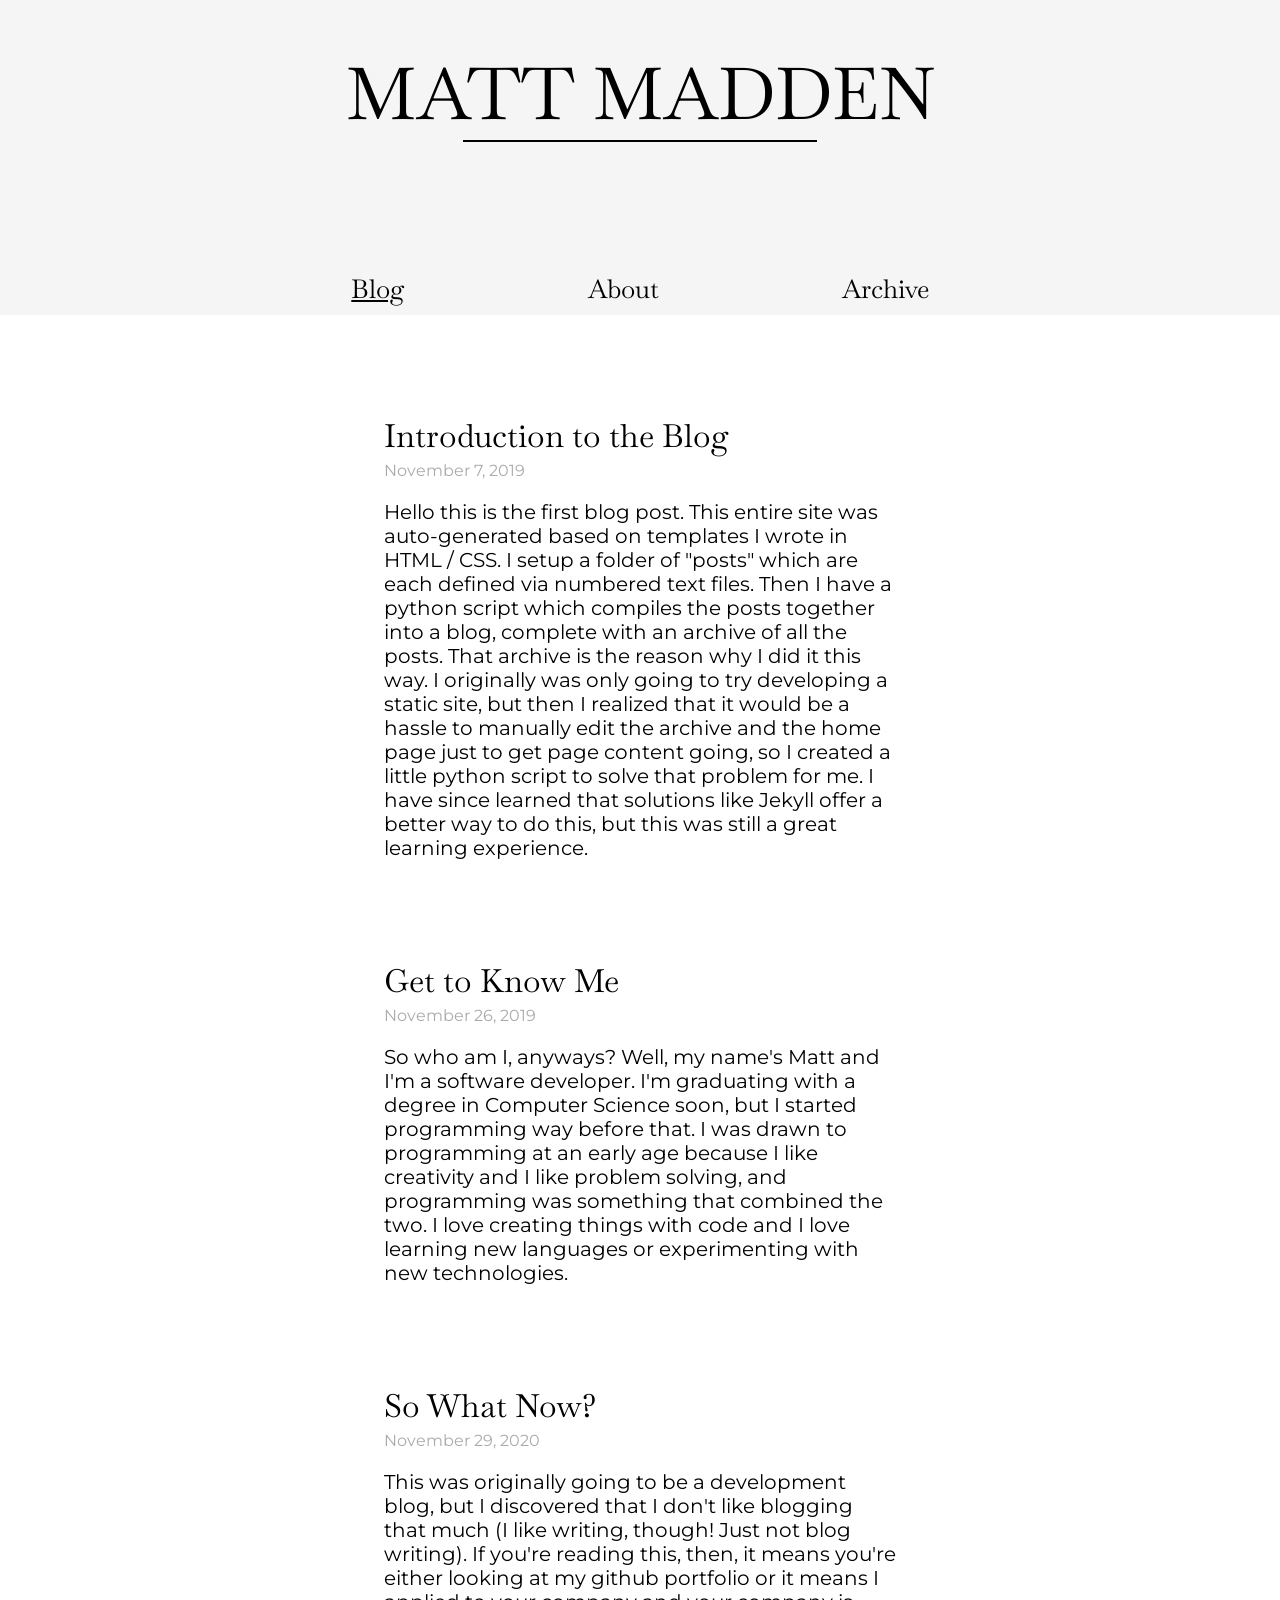
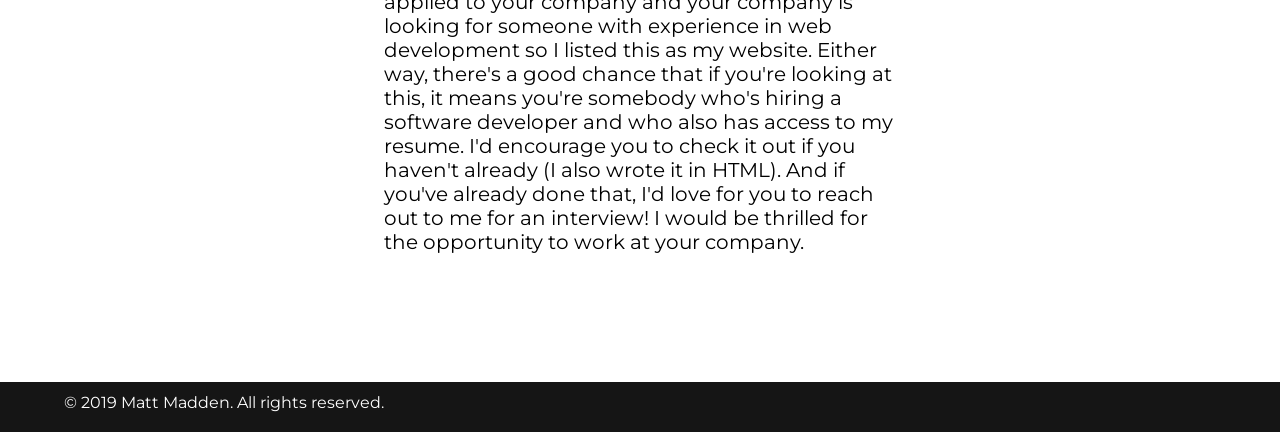
<file: index.html>
<!DOCTYPE html>
<html>
    <head>
        <meta charset="UTF-8">
        <title>Matt Madden</title>
        <link href="https://fonts.googleapis.com/css?family=Baskervville|Montserrat&display=swap" rel="stylesheet">
        <link rel="stylesheet" href="css/style.css">
    </head>
    <body>
        <div id="wrapper">
            <div id="landing" class="offwhite">
                <div id="title-wrapper">
                    <p id="title">MATT MADDEN</p>
                    <div id="title-line"></div>
                </div>
                <div id="nav" class="offwhite">
                    <div id="navlink-wrapper">
                        <p class="link"><a class="link-a current" href="index.html">Blog</a></p>
                        <p class="link"><a class="link-a" href="about.html">About</a></p>
                        <p class="link"><a class="link-a" href="archive.html">Archive</a></p>
                    </div>
                </div>
            </div>
			<div class="post white">
				<p class="text headline">Introduction to the Blog</p>
				<p class="text date">November 7, 2019</p>
				<p class="text content">Hello this is the first blog post. This entire site was auto-generated based on templates I wrote in HTML / CSS.
							I setup a folder of "posts" which are each defined via numbered text files. Then I have a python script which compiles
							the posts together into a blog, complete with an archive of all the posts. That archive is the reason why I did it this way.
							I originally was only going to try developing a static site, but then I realized that it would be a hassle to manually
							edit the archive and the home page just to get page content going, so I created a little python script to solve that problem
							for me. I have since learned that solutions like Jekyll offer a better way to do this, but this was still a great learning
							experience.</p>
			</div>
			<div class="post white">
				<p class="text headline">Get to Know Me</p>
				<p class="text date">November 26, 2019</p>
				<p class="text content">So who am I, anyways? Well, my name's Matt and I'm a software developer. I'm graduating with a degree in Computer Science soon,
							but I started programming way before that. I was drawn to programming at an early age because I like creativity and I like problem
							solving, and programming was something that combined the two. I love creating things with code and I love learning new languages or
							experimenting with new technologies.</p>
			</div>
			<div class="post white">
				<p class="text headline">So What Now?</p>
				<p class="text date">November 29, 2020</p>
				<p class="text content">This was originally going to be a development blog, but I discovered that I don't like blogging that much (I like writing, though! Just not blog writing).
							If you're reading this, then, it means you're either looking at my github portfolio or it means I applied to your company and your company is looking for
							someone with experience in web development so I listed this as my website. Either way, there's a good chance that if you're looking at this, it means you're
							somebody who's hiring a software developer and who also has access to my resume. I'd encourage you to check it out if you haven't already (I also wrote it in HTML).
							And if you've already done that, I'd love for you to reach out to me for an interview! I would be thrilled for the opportunity to work at your company.</p>
			</div>
            <div id="extra-padding"></div>
        </div>
        <div id="footer">
            <p id="copyright">&copy 2019 Matt Madden. All rights reserved.</p>
        </div>
    </body>
</html>
</file>
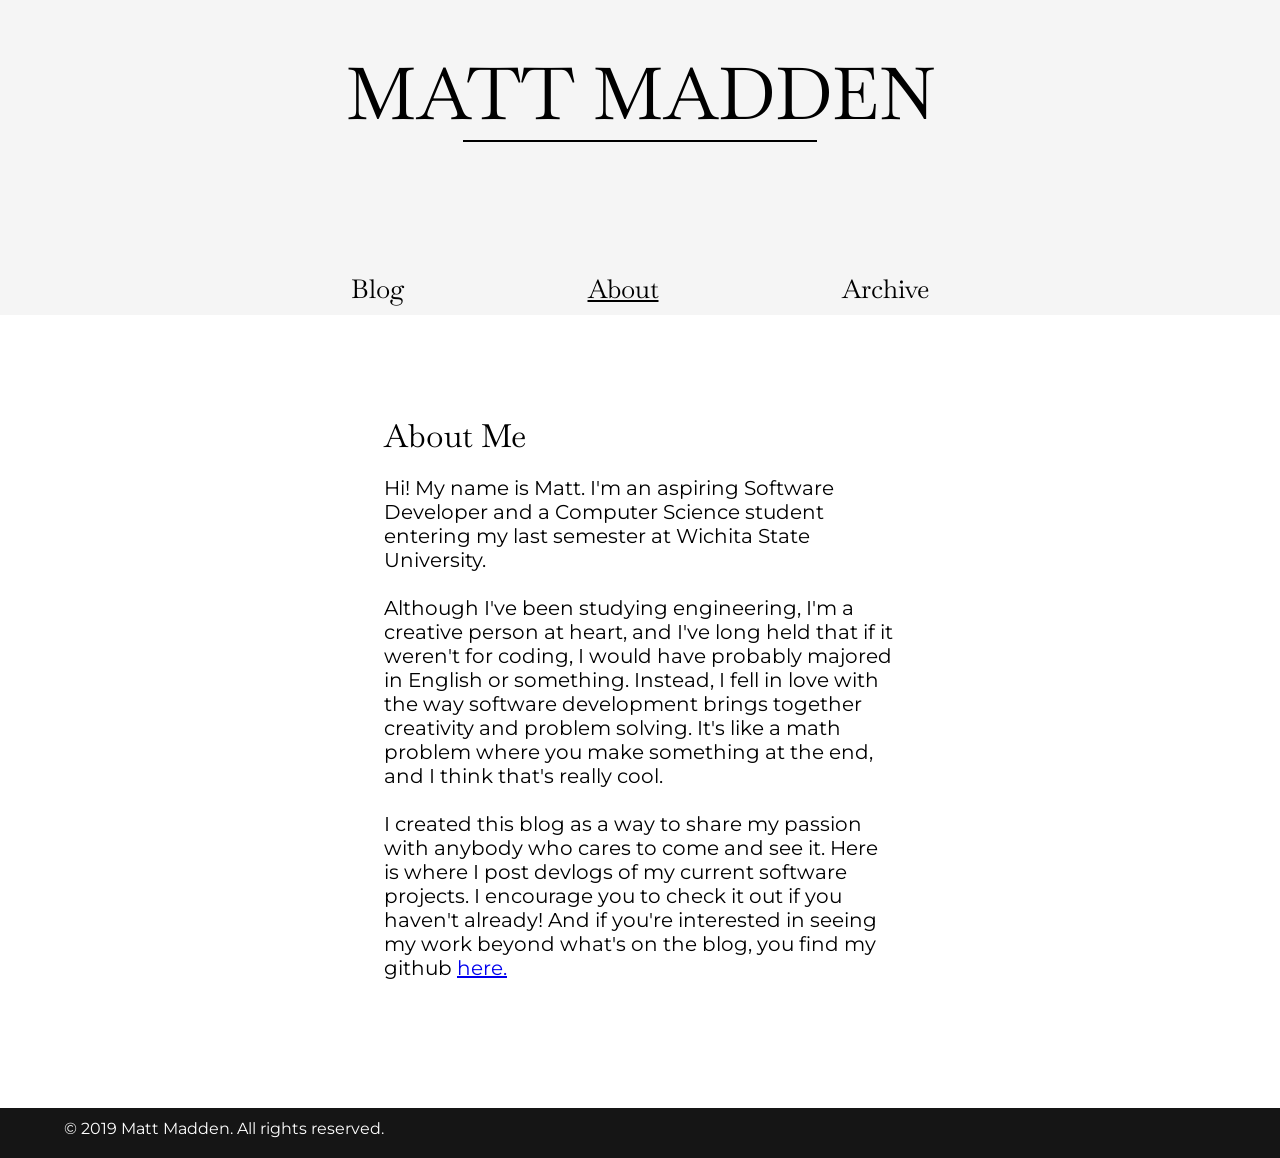
<file: about.html>
<!DOCTYPE html>
<html>
    <head>
        <meta charset="UTF-8">
        <title>Matt Madden</title>
        <link href="https://fonts.googleapis.com/css?family=Baskervville|Montserrat&display=swap" rel="stylesheet">
        <link rel="stylesheet" href="css/style.css">
    </head>
    <body>
        <div id="wrapper">
            <div id="landing" class="offwhite">
                <div id="title-wrapper">
                    <p id="title">MATT MADDEN</p>
                    <div id="title-line"></div>
                </div>
                <div id="nav" class="offwhite">
                    <div id="navlink-wrapper">
                        <p class="link"><a class="link-a" href="index.html">Blog</a></p>
                        <p class="link"><a class="link-a current" href="about.html">About</a></p>
                        <p class="link"><a class="link-a" href="archive.html">Archive</a></p>
                    </div>
                </div>
            </div>
            <div class="post white">
                <p class="text headline">About Me</p>
                <p class="text content">Hi! My name is Matt. I'm an aspiring Software Developer
                                        and a Computer Science student entering my last semester
                                        at Wichita State University.<br><br>
                                        Although I've been studying engineering, I'm a creative
                                        person at heart, and I've long held that if it weren't
                                        for coding, I would have probably majored in English or
                                        something. Instead, I fell in love with the way software
                                        development brings together creativity and problem solving.
                                        It's like a math problem where you make something at the
                                        end, and I think that's really cool.<br><br>
                                        I created this blog as a way to share my passion with
                                        anybody who cares to come and see it. Here is where I post
                                        devlogs of my current software projects. I encourage you to
                                        check it out if you haven't already! And if you're interested
                                        in seeing my work beyond what's on the blog, you find my github
                                        <a href="https://github.com/matthewkayin">here.</a></p>
            </div>
            <div id="extra-padding"></div>
        </div>
        <div id="footer">
            <p id="copyright">&copy 2019 Matt Madden. All rights reserved.</p>
        </div>
    </body>
</html>
</file>
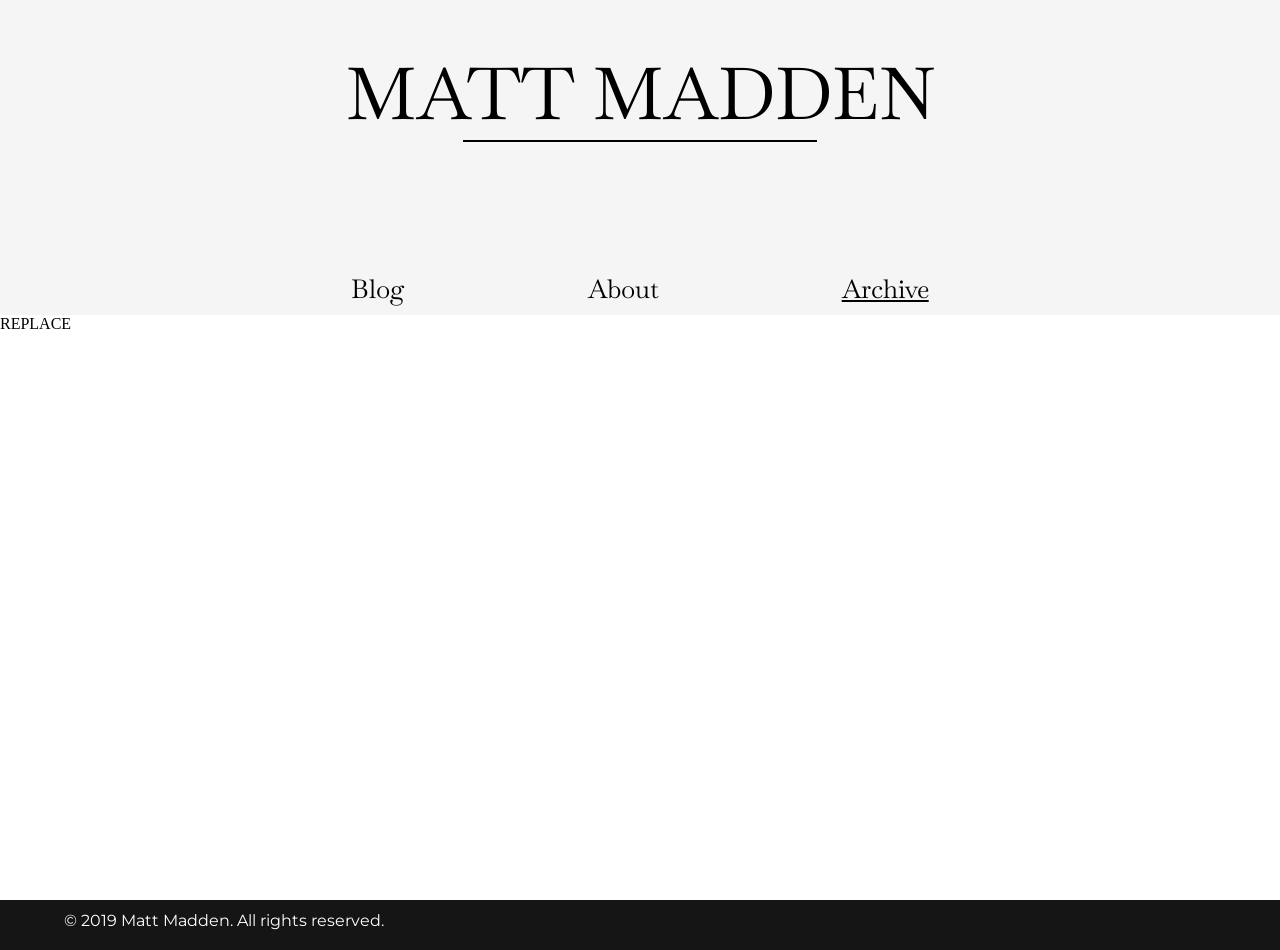
<file: archive-template.html>
<!DOCTYPE html>
<html>
    <head>
        <meta charset="UTF-8">
        <title>Matt Madden</title>
        <link href="https://fonts.googleapis.com/css?family=Baskervville|Montserrat&display=swap" rel="stylesheet">
        <link rel="stylesheet" href="css/style.css">
    </head>
    <body>
        <div id="wrapper">
            <div id="landing" class="offwhite">
                <div id="title-wrapper">
                    <p id="title">MATT MADDEN</p>
                    <div id="title-line"></div>
                </div>
                <div id="nav" class="offwhite">
                    <div id="navlink-wrapper">
                        <p class="link"><a class="link-a" href="index.html">Blog</a></p>
                        <p class="link"><a class="link-a" href="about.html">About</a></p>
                        <p class="link"><a class="link-a current" href="archive.html">Archive</a></p>
                    </div>
                </div>
            </div>
REPLACE
            <div id="extra-padding"></div>
        </div>
        <div id="footer">
            <p id="copyright">&copy 2019 Matt Madden. All rights reserved.</p>
        </div>
    </body>
</html>
</file>
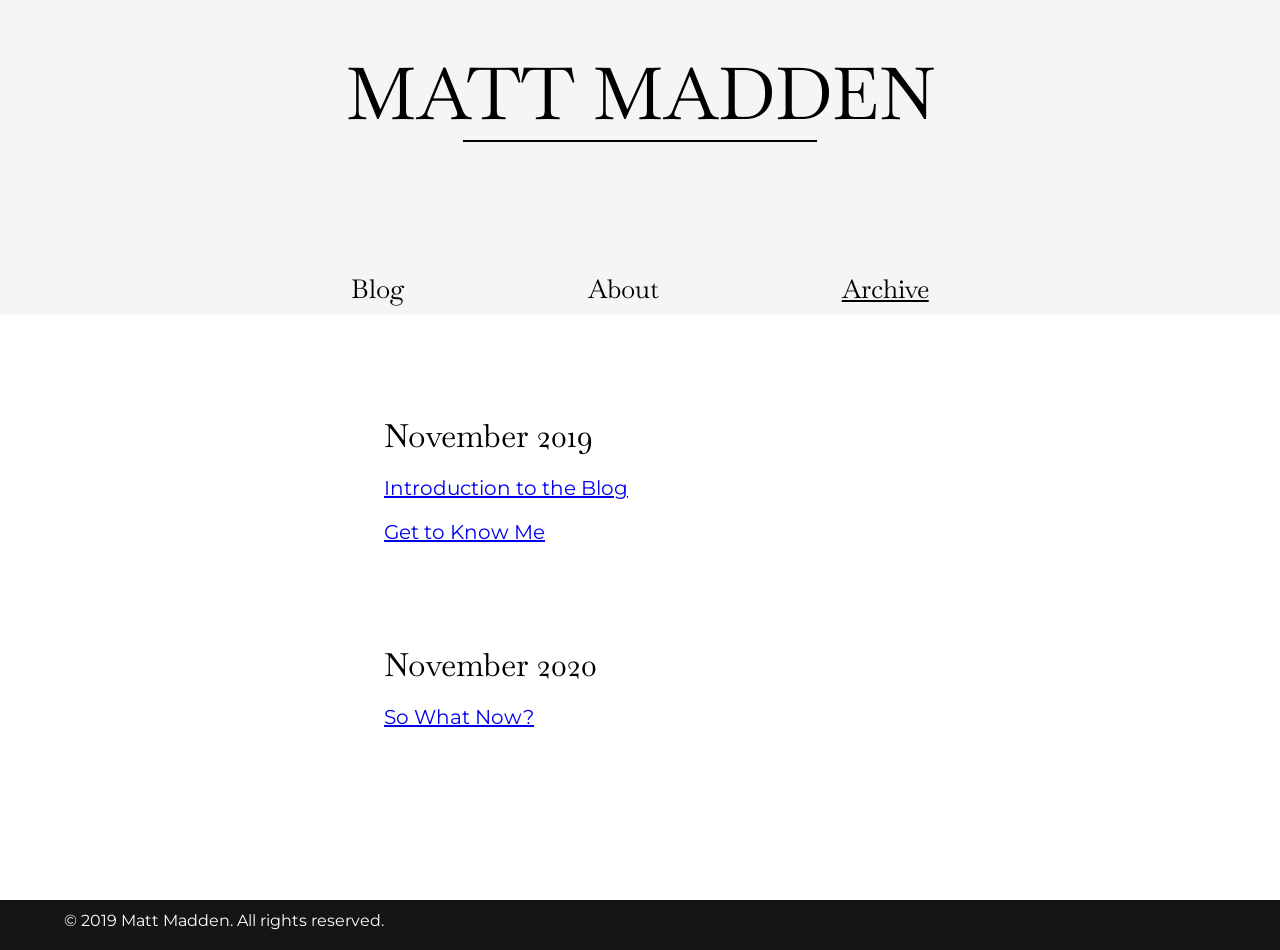
<file: archive.html>
<!DOCTYPE html>
<html>
    <head>
        <meta charset="UTF-8">
        <title>Matt Madden</title>
        <link href="https://fonts.googleapis.com/css?family=Baskervville|Montserrat&display=swap" rel="stylesheet">
        <link rel="stylesheet" href="css/style.css">
    </head>
    <body>
        <div id="wrapper">
            <div id="landing" class="offwhite">
                <div id="title-wrapper">
                    <p id="title">MATT MADDEN</p>
                    <div id="title-line"></div>
                </div>
                <div id="nav" class="offwhite">
                    <div id="navlink-wrapper">
                        <p class="link"><a class="link-a" href="index.html">Blog</a></p>
                        <p class="link"><a class="link-a" href="about.html">About</a></p>
                        <p class="link"><a class="link-a current" href="archive.html">Archive</a></p>
                    </div>
                </div>
            </div>
			<div class="post white">
				<p class="text headline">November 2019</p>
				<p class="text content"><a href="post-one.html">Introduction to the Blog</a></p>
				<p class="text content"><a href="post-two.html">Get to Know Me</a></p>
			</div>
			<div class="post white">
				<p class="text headline">November 2020</p>
				<p class="text content"><a href="post-two.html">So What Now?</a></p>
			</div>
            <div id="extra-padding"></div>
        </div>
        <div id="footer">
            <p id="copyright">&copy 2019 Matt Madden. All rights reserved.</p>
        </div>
    </body>
</html>
</file>
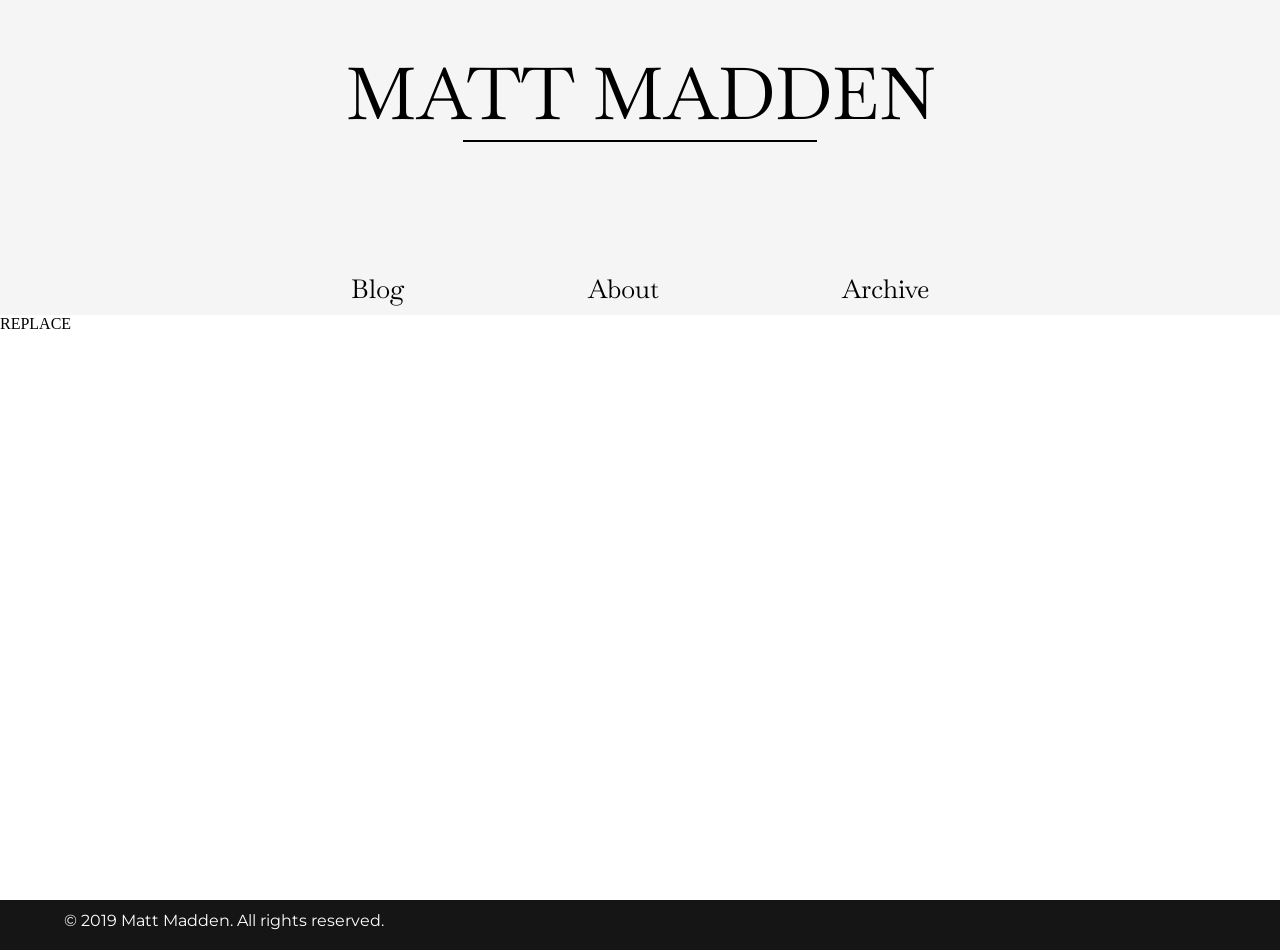
<file: article.html>
<!DOCTYPE html>
<html>
    <head>
        <meta charset="UTF-8">
        <title>Matt Madden</title>
        <link href="https://fonts.googleapis.com/css?family=Baskervville|Montserrat&display=swap" rel="stylesheet">
        <link rel="stylesheet" href="css/style.css">
    </head>
    <body>
        <div id="wrapper">
            <div id="landing" class="offwhite">
                <div id="title-wrapper">
                    <p id="title">MATT MADDEN</p>
                    <div id="title-line"></div>
                </div>
                <div id="nav" class="offwhite">
                    <div id="navlink-wrapper">
                        <p class="link"><a class="link-a" href="index.html">Blog</a></p>
                        <p class="link"><a class="link-a" href="about.html">About</a></p>
                        <p class="link"><a class="link-a" href="archive.html">Archive</a></p>
                    </div>
                </div>
            </div>
REPLACE
            <div id="extra-padding"></div>
        </div>
        <div id="footer">
            <p id="copyright">&copy 2019 Matt Madden. All rights reserved.</p>
        </div>
    </body>
</html>
</file>
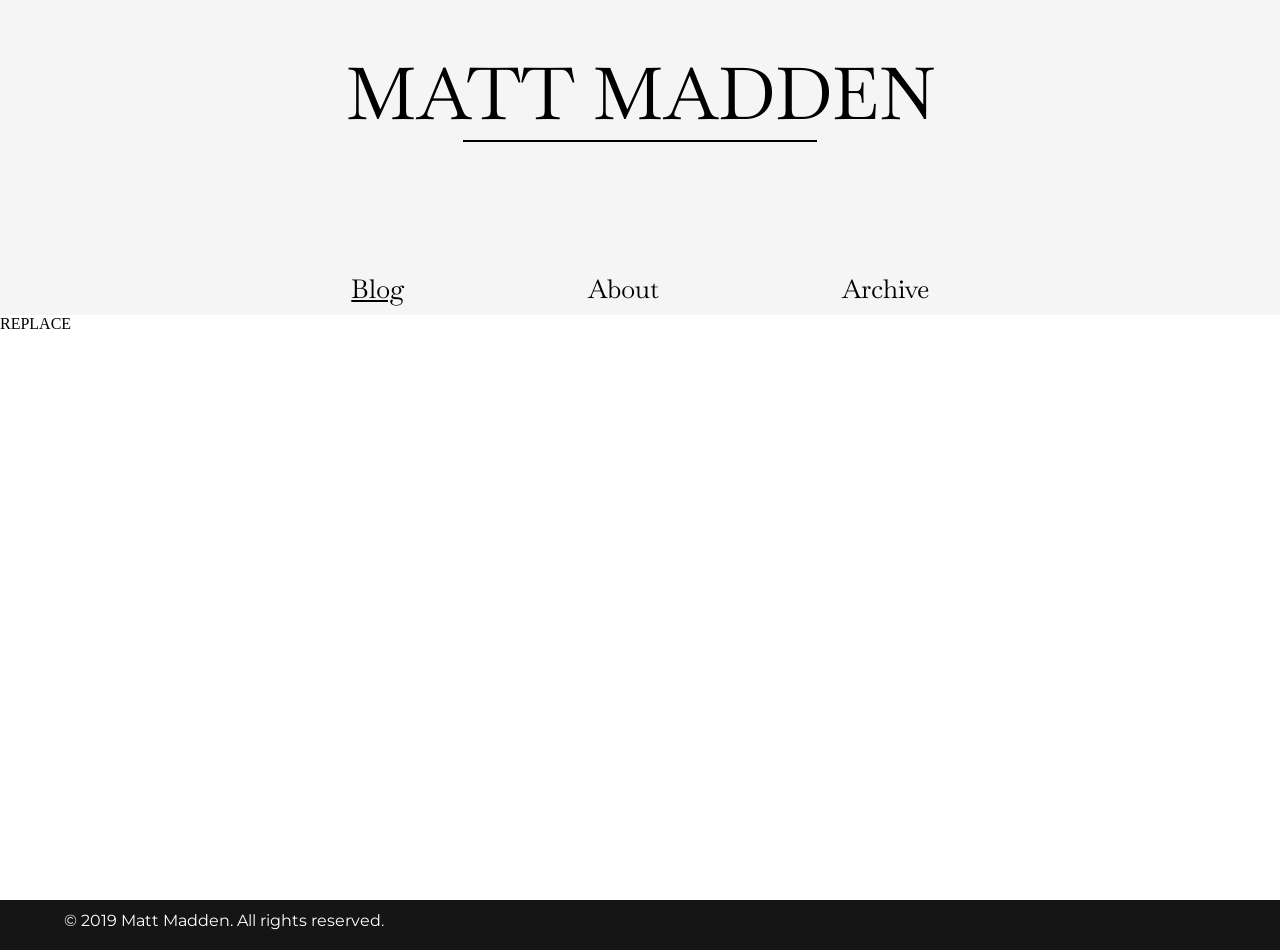
<file: index-template.html>
<!DOCTYPE html>
<html>
    <head>
        <meta charset="UTF-8">
        <title>Matt Madden</title>
        <link href="https://fonts.googleapis.com/css?family=Baskervville|Montserrat&display=swap" rel="stylesheet">
        <link rel="stylesheet" href="css/style.css">
    </head>
    <body>
        <div id="wrapper">
            <div id="landing" class="offwhite">
                <div id="title-wrapper">
                    <p id="title">MATT MADDEN</p>
                    <div id="title-line"></div>
                </div>
                <div id="nav" class="offwhite">
                    <div id="navlink-wrapper">
                        <p class="link"><a class="link-a current" href="index.html">Blog</a></p>
                        <p class="link"><a class="link-a" href="about.html">About</a></p>
                        <p class="link"><a class="link-a" href="archive.html">Archive</a></p>
                    </div>
                </div>
            </div>
REPLACE
            <div id="extra-padding"></div>
        </div>
        <div id="footer">
            <p id="copyright">&copy 2019 Matt Madden. All rights reserved.</p>
        </div>
    </body>
</html>
</file>
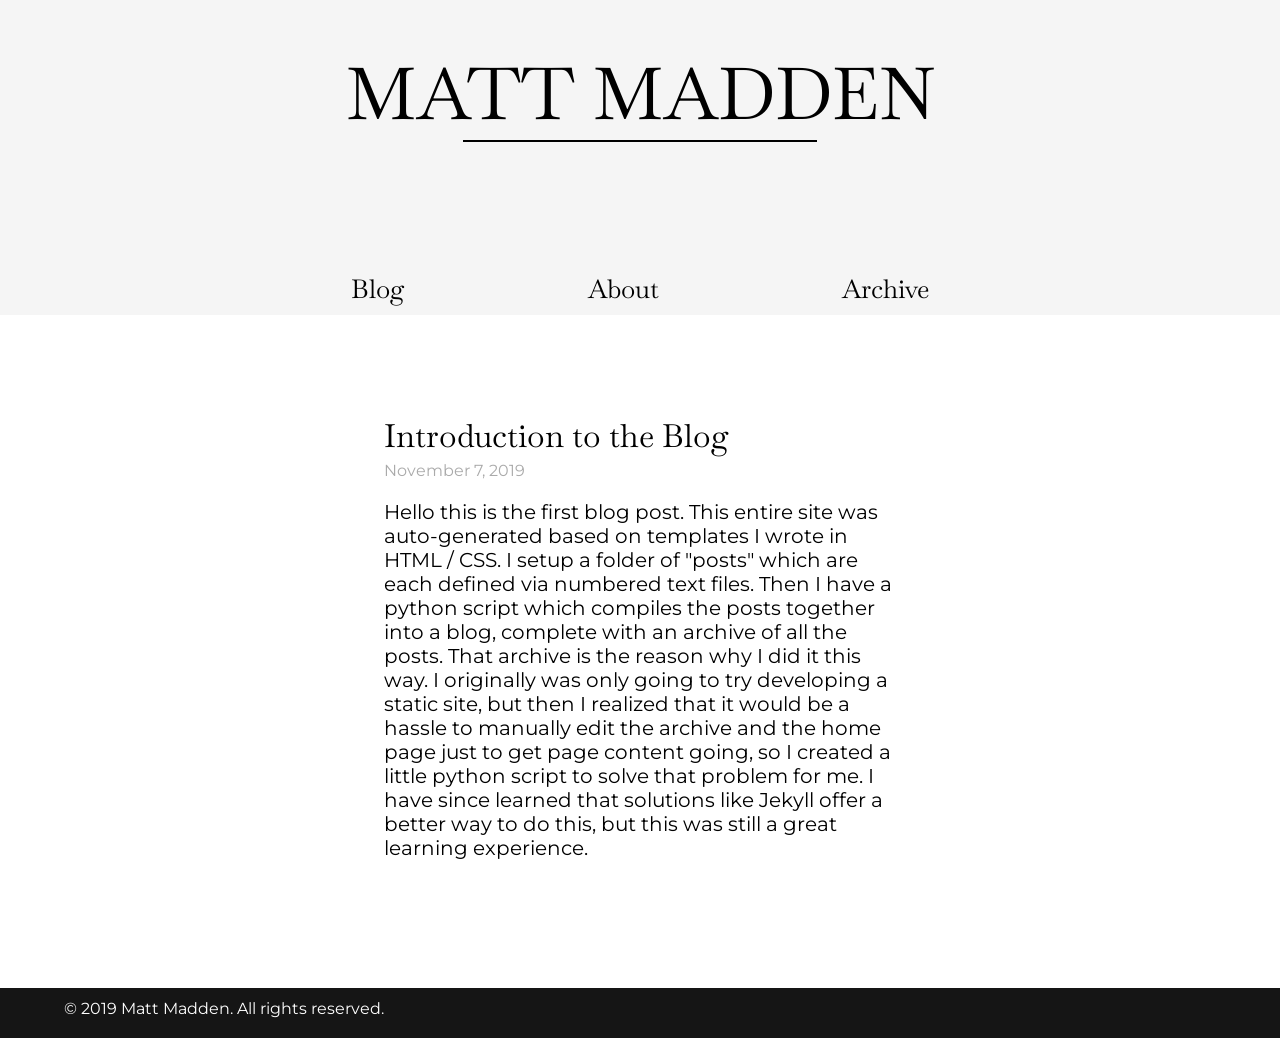
<file: post-one.html>
<!DOCTYPE html>
<html>
    <head>
        <meta charset="UTF-8">
        <title>Matt Madden</title>
        <link href="https://fonts.googleapis.com/css?family=Baskervville|Montserrat&display=swap" rel="stylesheet">
        <link rel="stylesheet" href="css/style.css">
    </head>
    <body>
        <div id="wrapper">
            <div id="landing" class="offwhite">
                <div id="title-wrapper">
                    <p id="title">MATT MADDEN</p>
                    <div id="title-line"></div>
                </div>
                <div id="nav" class="offwhite">
                    <div id="navlink-wrapper">
                        <p class="link"><a class="link-a" href="index.html">Blog</a></p>
                        <p class="link"><a class="link-a" href="about.html">About</a></p>
                        <p class="link"><a class="link-a" href="archive.html">Archive</a></p>
                    </div>
                </div>
            </div>
			<div class="post white">
				<p class="text headline">Introduction to the Blog</p>
				<p class="text date">November 7, 2019</p>
				<p class="text content">Hello this is the first blog post. This entire site was auto-generated based on templates I wrote in HTML / CSS.
							I setup a folder of "posts" which are each defined via numbered text files. Then I have a python script which compiles
							the posts together into a blog, complete with an archive of all the posts. That archive is the reason why I did it this way.
							I originally was only going to try developing a static site, but then I realized that it would be a hassle to manually
							edit the archive and the home page just to get page content going, so I created a little python script to solve that problem
							for me. I have since learned that solutions like Jekyll offer a better way to do this, but this was still a great learning
							experience.</p>
			</div>
            <div id="extra-padding"></div>
        </div>
        <div id="footer">
            <p id="copyright">&copy 2019 Matt Madden. All rights reserved.</p>
        </div>
    </body>
</html>
</file>
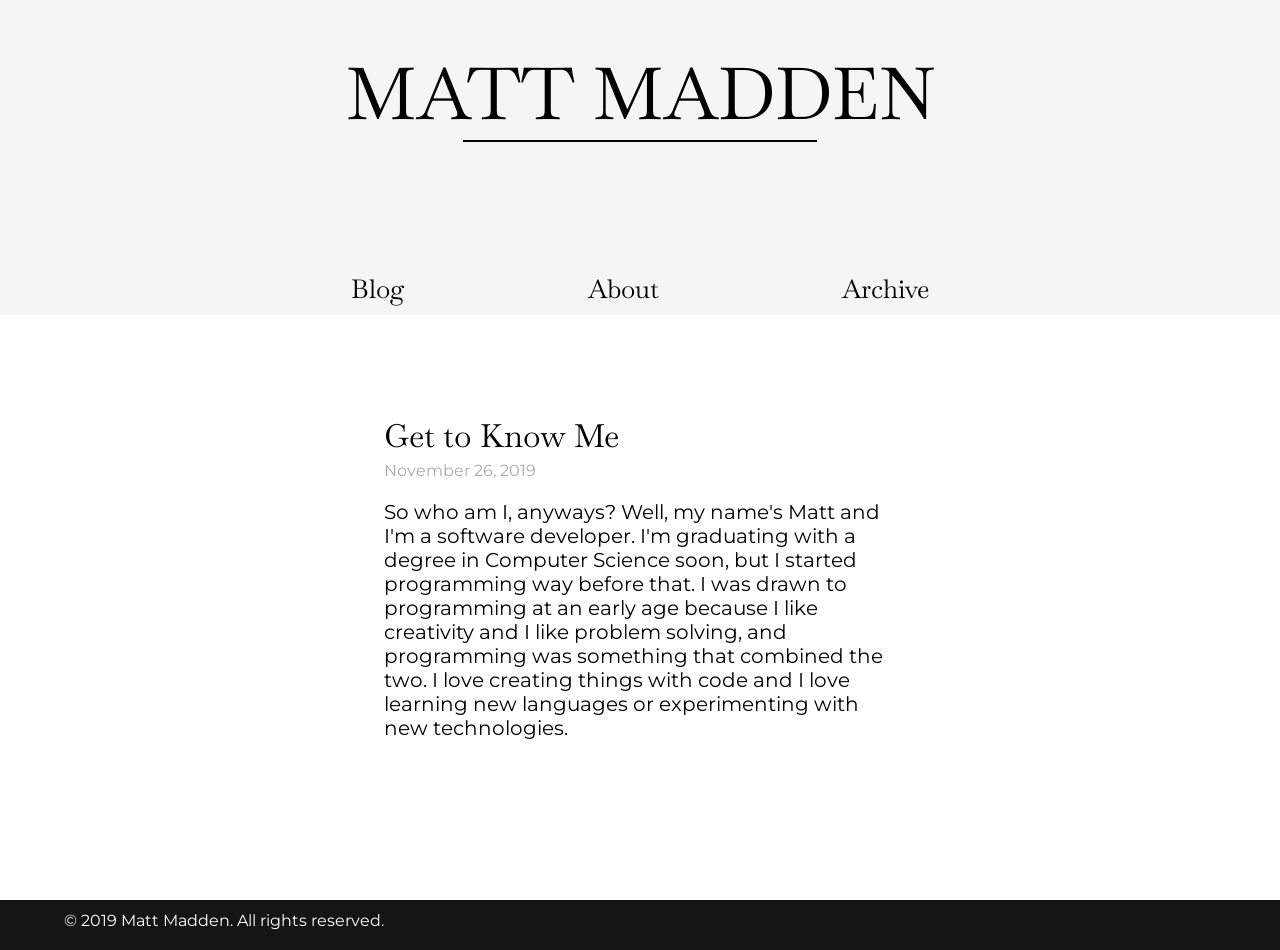
<file: post-two.html>
<!DOCTYPE html>
<html>
    <head>
        <meta charset="UTF-8">
        <title>Matt Madden</title>
        <link href="https://fonts.googleapis.com/css?family=Baskervville|Montserrat&display=swap" rel="stylesheet">
        <link rel="stylesheet" href="css/style.css">
    </head>
    <body>
        <div id="wrapper">
            <div id="landing" class="offwhite">
                <div id="title-wrapper">
                    <p id="title">MATT MADDEN</p>
                    <div id="title-line"></div>
                </div>
                <div id="nav" class="offwhite">
                    <div id="navlink-wrapper">
                        <p class="link"><a class="link-a" href="index.html">Blog</a></p>
                        <p class="link"><a class="link-a" href="about.html">About</a></p>
                        <p class="link"><a class="link-a" href="archive.html">Archive</a></p>
                    </div>
                </div>
            </div>
			<div class="post white">
				<p class="text headline">Get to Know Me</p>
				<p class="text date">November 26, 2019</p>
				<p class="text content">So who am I, anyways? Well, my name's Matt and I'm a software developer. I'm graduating with a degree in Computer Science soon,
							but I started programming way before that. I was drawn to programming at an early age because I like creativity and I like problem
							solving, and programming was something that combined the two. I love creating things with code and I love learning new languages or
							experimenting with new technologies.</p>
			</div>
            <div id="extra-padding"></div>
        </div>
        <div id="footer">
            <p id="copyright">&copy 2019 Matt Madden. All rights reserved.</p>
        </div>
    </body>
</html>
</file>
<file: css/style.css>
/*
 * Colors
 * Offwhite: #f0f0f0
 * Less Offwhite: #f5f5f5
 * Offblack: #151515
 * Less Offblack: #191919
 */

*{

    margin: 0px;
    padding: 0px;
}

/* Color classes */

div.offwhite{

    background-color: #f5f5f5;
}

div.white{

    background-color: #ffffff;
}

div.offblack{

    background-color: #191919;
}

#wrapper{

    min-height: 100vh; /* This keeps the footer at the bottom */
}

/* Landing Area */

#landing{

    height: 25vh;
    width: 100%;
    position: relative;
    text-align: center;
}

#title-wrapper{

    display: inline-block;
    position: relative;
    top: 15%;
    width: auto;
    height: auto;
}

#title{

    font-family: 'Baskervville', serif;
    font-size: 38px;

    position: relative;
    text-align: center;
    top: 15%;
}

#title-line{

    position: relative;
    top: 15%;
    margin-left: auto;
    margin-right: auto;
    width: 60%;
    height: 2px;
    background-color: #000000;
}

#nav{

    position: absolute;
    width: 100%;
    height: 30px;
    bottom: 0%;
    padding-bottom: 2%;
    text-align: center;
}

#navlink-wrapper{

    position: relative;
}

.link{

    font-family: 'Baskervville', serif;
    font-size: 22px;
    display: inline-block;
    padding-left: 7%;
    padding-right: 7%;
}

.link-a{

    color: #000000;
    text-decoration: none;
}

.link-a.current{

    text-decoration: underline;
}

.link-a:hover{

    text-decoration: underline;
}

/* Page Class Formatting */

.post{

    position: relative;
    padding-top: 60px;
}

.text{

    padding-left: 7%;
    padding-right: 7%;
    margin-left: auto;
    margin-right: auto;
}

.headline{

    font-family: 'Baskervville', serif;
    font-size: 32px;
}

.date{

    font-family: 'Montserrat', serif;
    font-size: 16px;
    color: #aaaaaa;
    padding-top: 5px;
}

.content{

    font-family: 'Montserrat', serif;
    font-size: 20px;
    padding-top: 20px;
}

/* Footer */

#extra-padding{

    padding-top: 10%;
    height: auto;
    display: block;
}

#footer{

    height: 50px;
    background-color: #151515;
    position: relative;
}

#copyright{

    font-family: 'Montserrat', serif;
    font-size: 16px;
    color: #ffffff;
    position: absolute;
    top: 50%;
    margin-top: -14px;
    padding-left: 5%;
}

/* Tablet Rules for Responsiveness */

@media only screen and (min-width: 768px){

    #title{

        font-size: 52px;
    }

    .link{

        font-size: 26px;
    }

    .post{

        padding-top: 100px;
    }

    .text{

        padding-left: 15%;
        padding-right: 15%;
    }
}

@media only screen and (min-width: 1200px){

    #landing{

        height: 35vh;
    }

    #title{

        font-size: 72px;
    }

    #nav{

        padding-bottom: 1%;
    }

    .text{

        padding-left: 30%;
        padding-right: 30%;
    }
}
</file>
